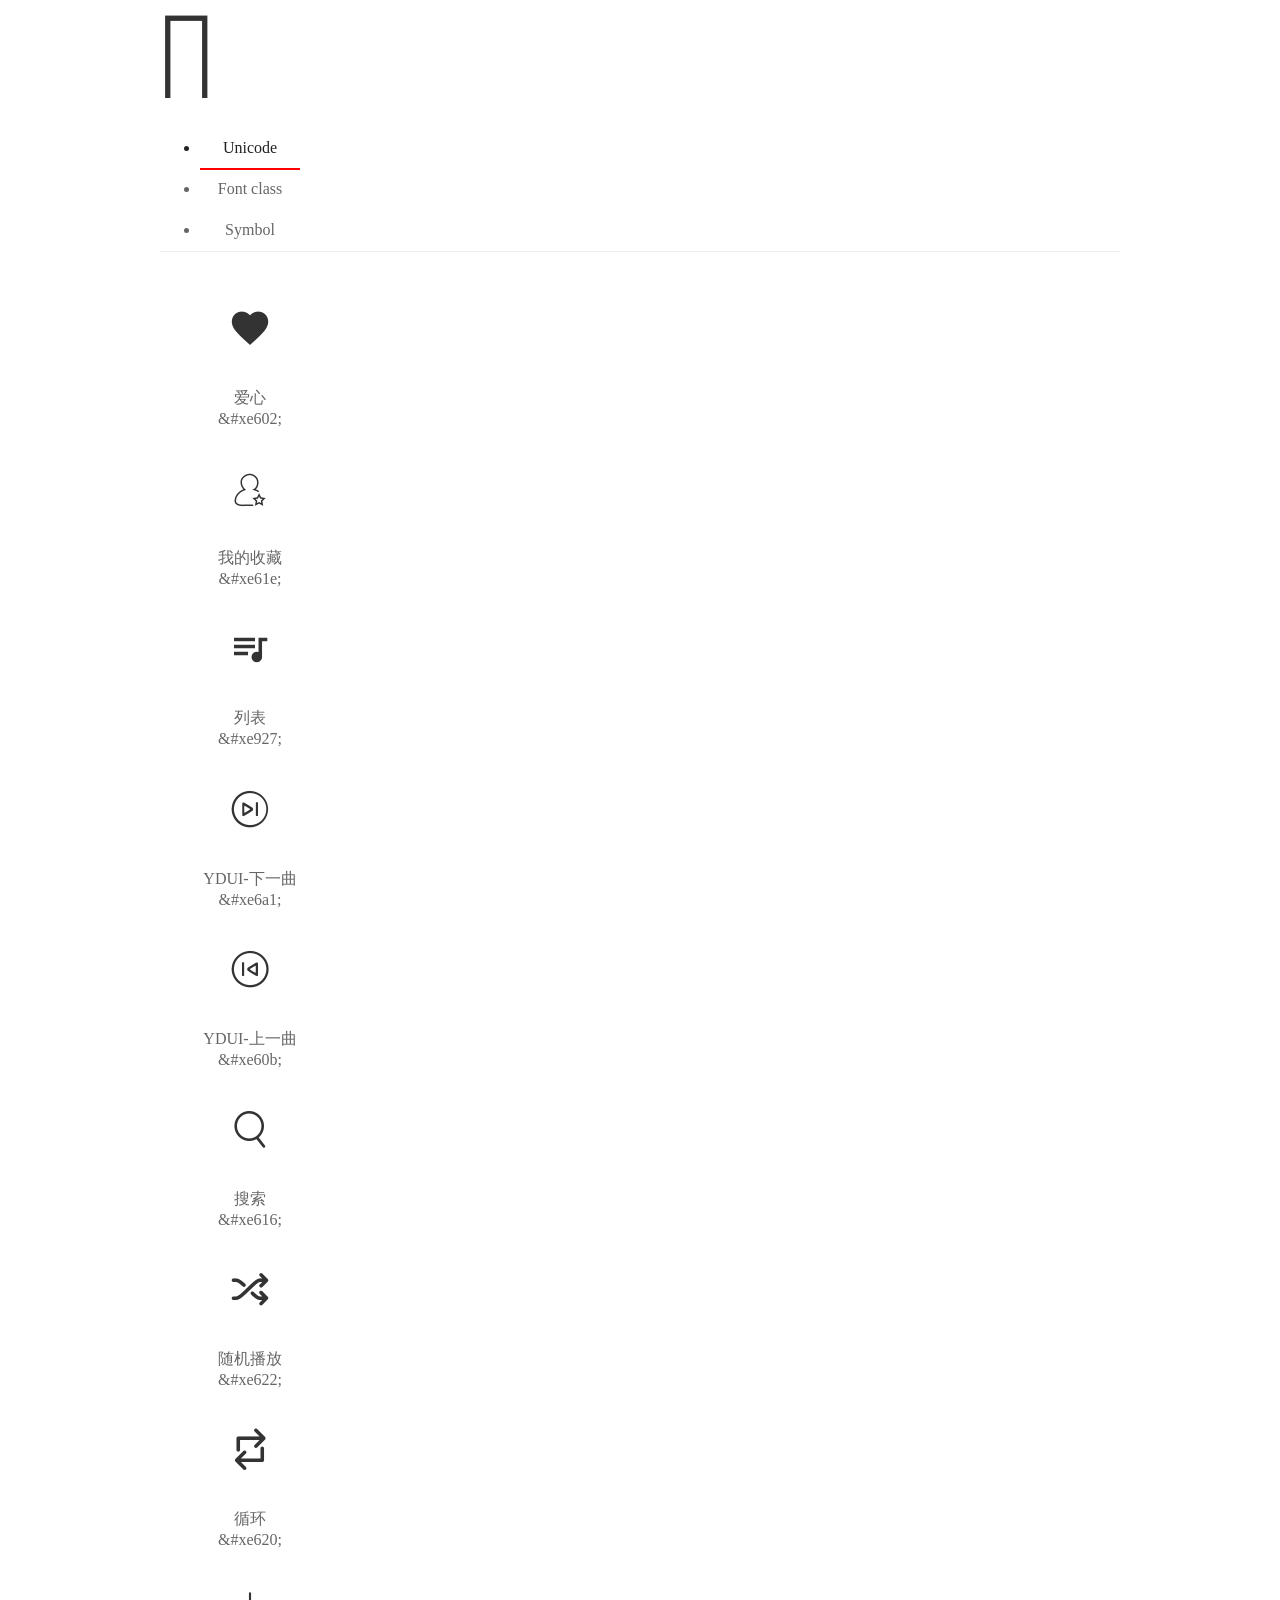
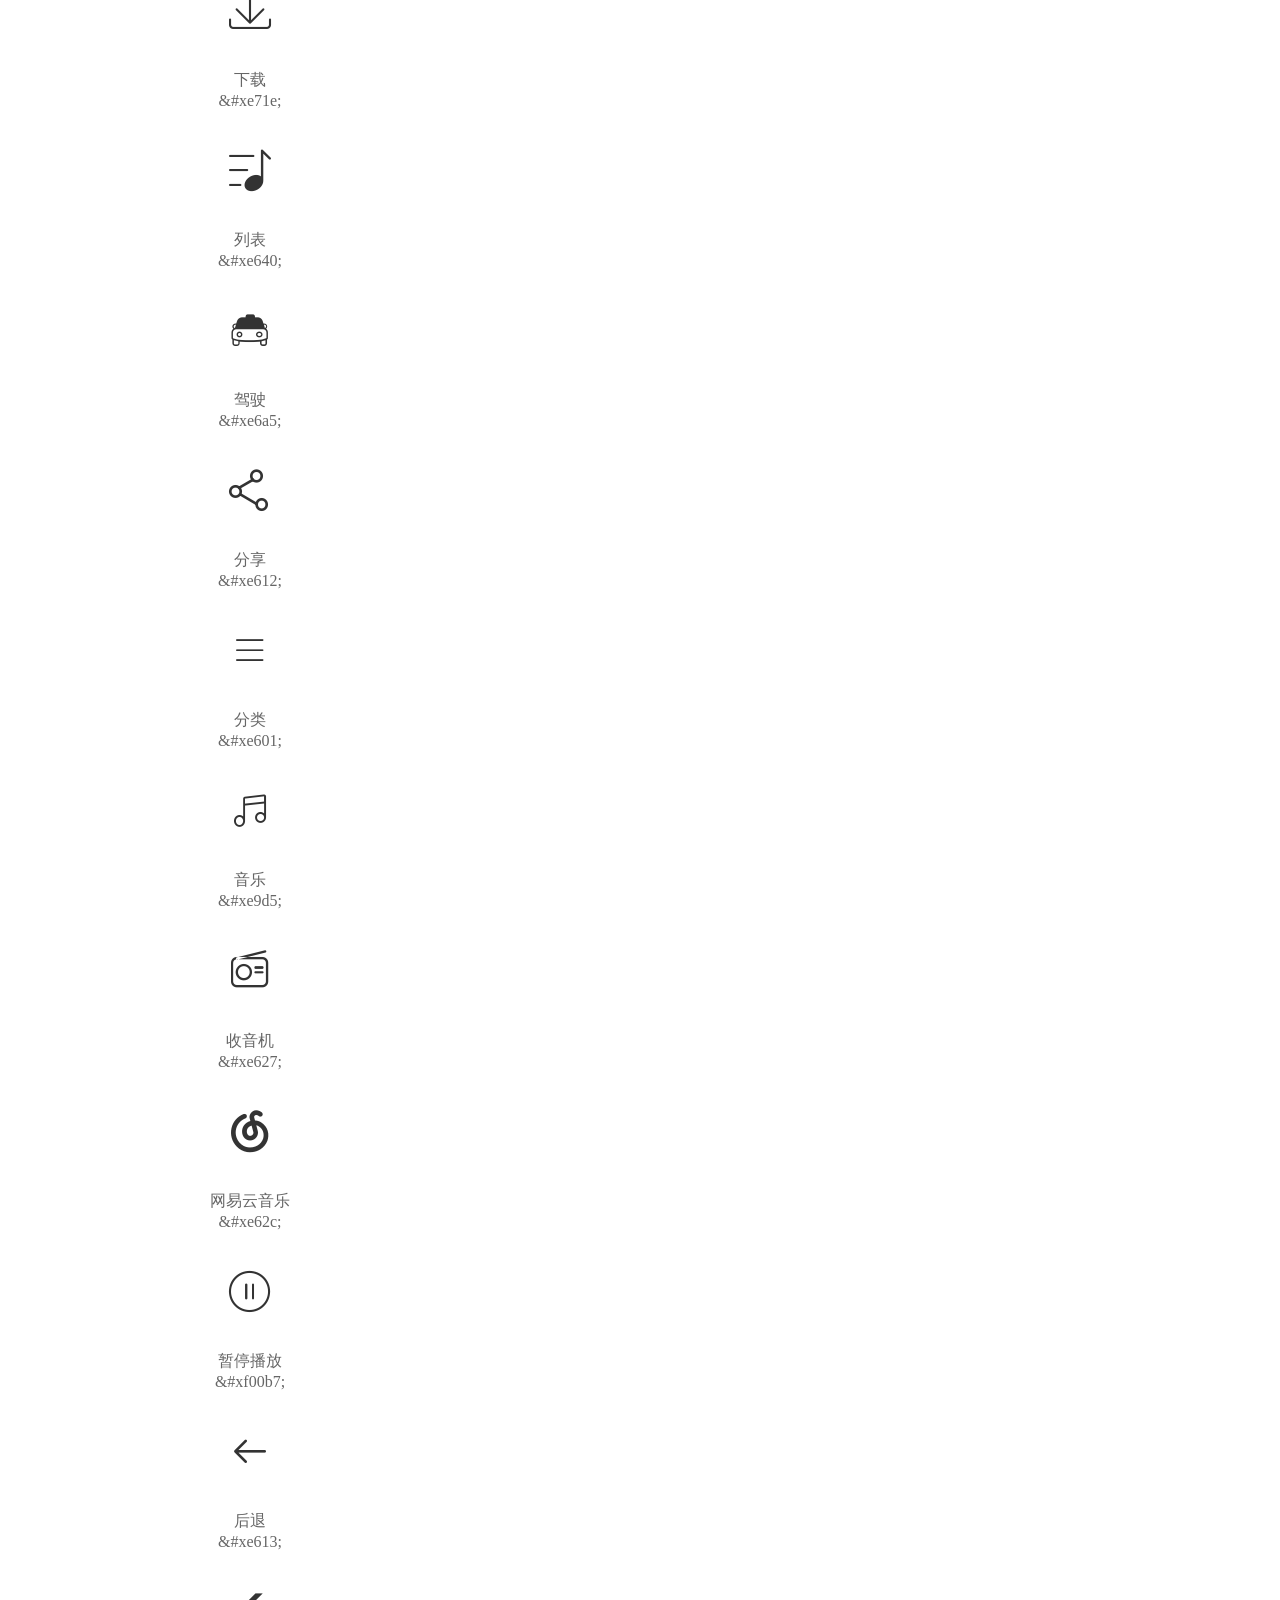
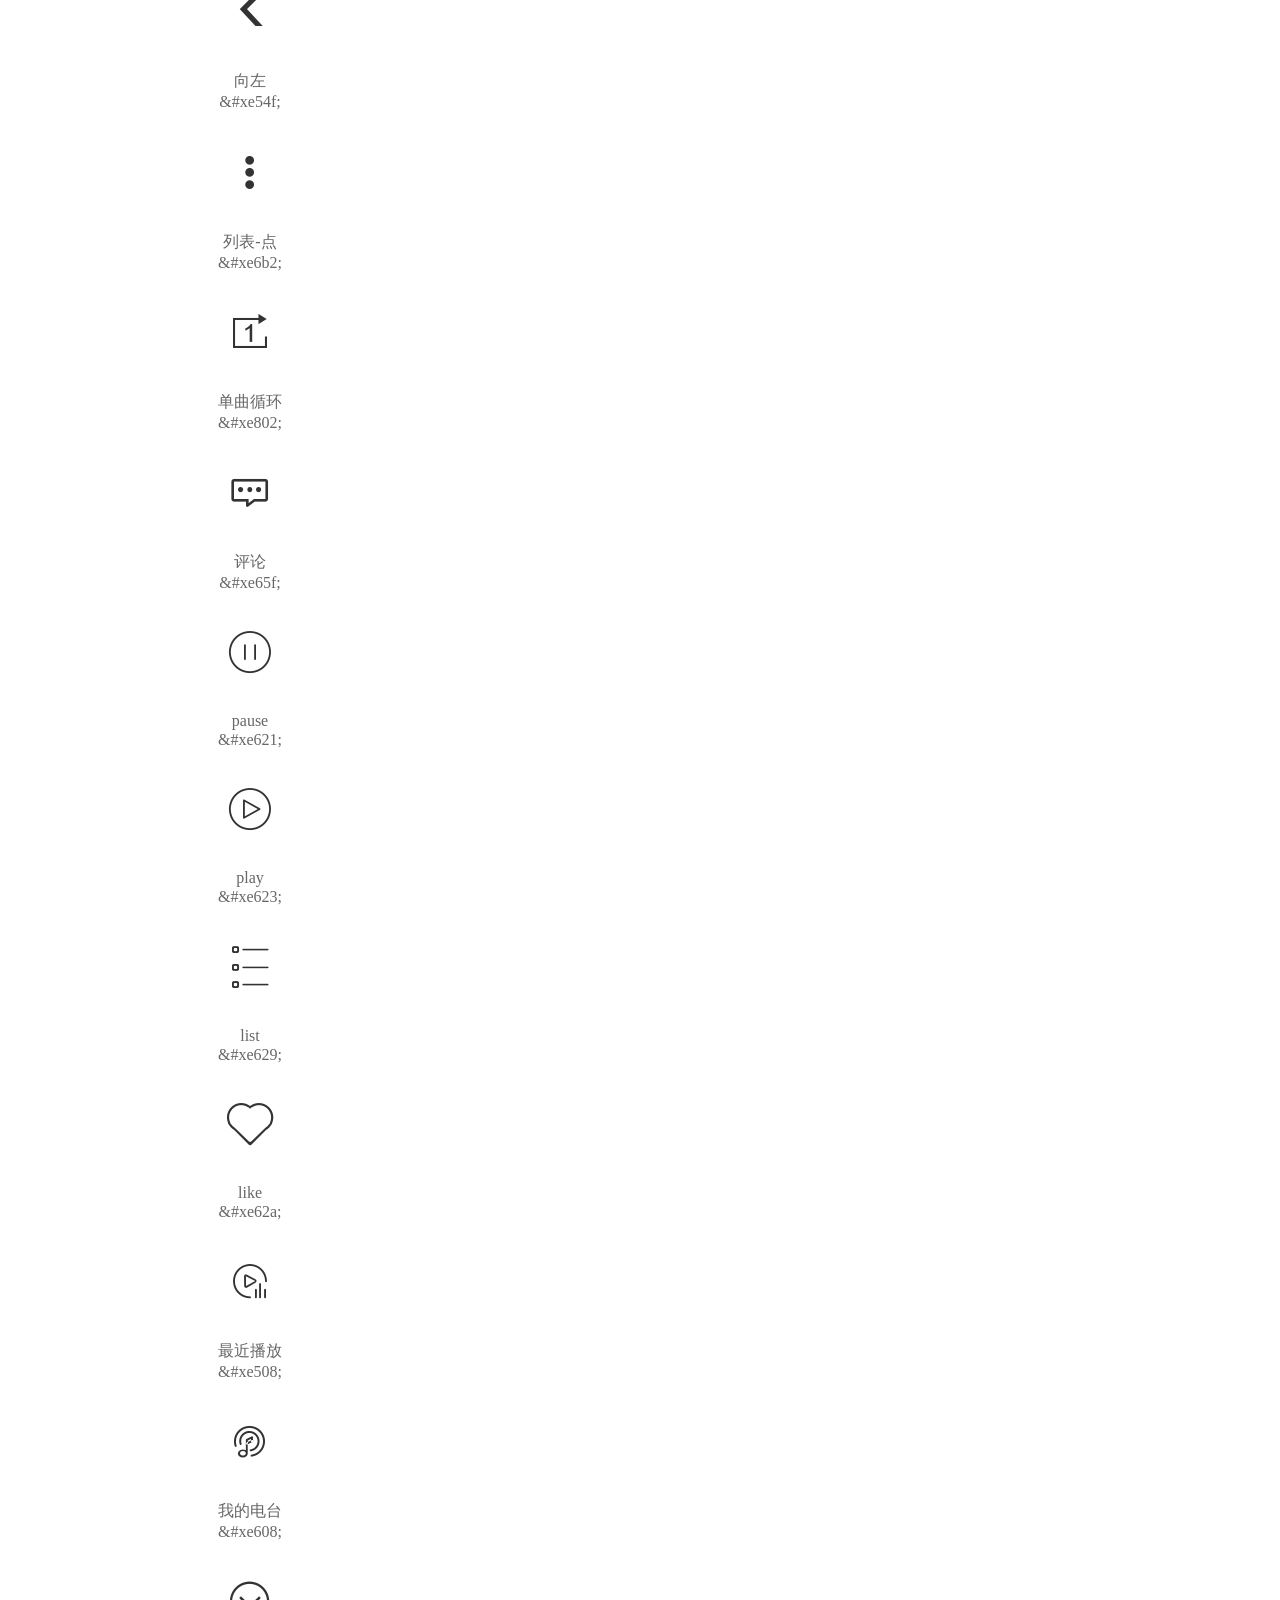
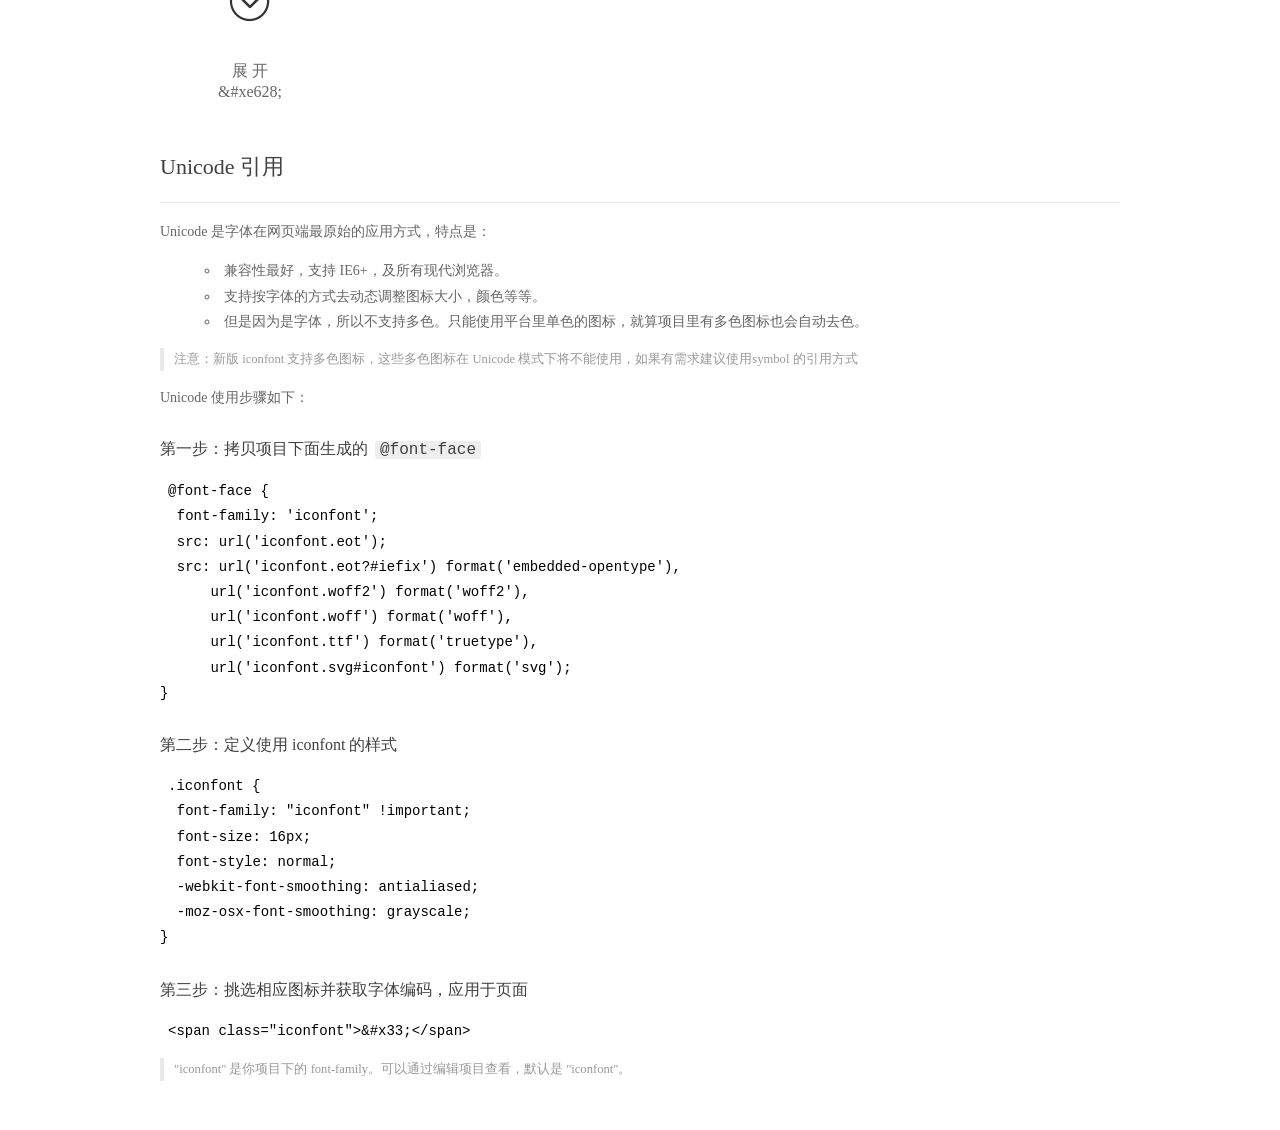
<file: font_2fucih5od88/demo_index.html>
<!DOCTYPE html>
<html>
<head>
  <meta charset="utf-8"/>
  <title>IconFont Demo</title>
  <link rel="shortcut icon" href="https://gtms04.alicdn.com/tps/i4/TB1_oz6GVXXXXaFXpXXJDFnIXXX-64-64.ico" type="image/x-icon"/>
  <link rel="stylesheet" href="https://g.alicdn.com/thx/cube/1.3.2/cube.min.css">
  <link rel="stylesheet" href="demo.css">
  <link rel="stylesheet" href="iconfont.css">
  <script src="iconfont.js"></script>
  <!-- jQuery -->
  <script src="https://a1.alicdn.com/oss/uploads/2018/12/26/7bfddb60-08e8-11e9-9b04-53e73bb6408b.js"></script>
  <!-- 代码高亮 -->
  <script src="https://a1.alicdn.com/oss/uploads/2018/12/26/a3f714d0-08e6-11e9-8a15-ebf944d7534c.js"></script>
</head>
<body>
  <div class="main">
    <h1 class="logo"><a href="https://www.iconfont.cn/" title="iconfont 首页" target="_blank">&#xe86b;</a></h1>
    <div class="nav-tabs">
      <ul id="tabs" class="dib-box">
        <li class="dib active"><span>Unicode</span></li>
        <li class="dib"><span>Font class</span></li>
        <li class="dib"><span>Symbol</span></li>
      </ul>
      
    </div>
    <div class="tab-container">
      <div class="content unicode" style="display: block;">
          <ul class="icon_lists dib-box">
          
            <li class="dib">
              <span class="icon iconfont">&#xe602;</span>
                <div class="name">爱心</div>
                <div class="code-name">&amp;#xe602;</div>
              </li>
          
            <li class="dib">
              <span class="icon iconfont">&#xe61e;</span>
                <div class="name">我的收藏</div>
                <div class="code-name">&amp;#xe61e;</div>
              </li>
          
            <li class="dib">
              <span class="icon iconfont">&#xe927;</span>
                <div class="name">列表</div>
                <div class="code-name">&amp;#xe927;</div>
              </li>
          
            <li class="dib">
              <span class="icon iconfont">&#xe6a1;</span>
                <div class="name">YDUI-下一曲</div>
                <div class="code-name">&amp;#xe6a1;</div>
              </li>
          
            <li class="dib">
              <span class="icon iconfont">&#xe60b;</span>
                <div class="name">YDUI-上一曲</div>
                <div class="code-name">&amp;#xe60b;</div>
              </li>
          
            <li class="dib">
              <span class="icon iconfont">&#xe616;</span>
                <div class="name">搜索</div>
                <div class="code-name">&amp;#xe616;</div>
              </li>
          
            <li class="dib">
              <span class="icon iconfont">&#xe622;</span>
                <div class="name">随机播放</div>
                <div class="code-name">&amp;#xe622;</div>
              </li>
          
            <li class="dib">
              <span class="icon iconfont">&#xe620;</span>
                <div class="name">循环</div>
                <div class="code-name">&amp;#xe620;</div>
              </li>
          
            <li class="dib">
              <span class="icon iconfont">&#xe71e;</span>
                <div class="name">下载</div>
                <div class="code-name">&amp;#xe71e;</div>
              </li>
          
            <li class="dib">
              <span class="icon iconfont">&#xe640;</span>
                <div class="name">列表</div>
                <div class="code-name">&amp;#xe640;</div>
              </li>
          
            <li class="dib">
              <span class="icon iconfont">&#xe6a5;</span>
                <div class="name">驾驶</div>
                <div class="code-name">&amp;#xe6a5;</div>
              </li>
          
            <li class="dib">
              <span class="icon iconfont">&#xe612;</span>
                <div class="name">分享</div>
                <div class="code-name">&amp;#xe612;</div>
              </li>
          
            <li class="dib">
              <span class="icon iconfont">&#xe601;</span>
                <div class="name">分类</div>
                <div class="code-name">&amp;#xe601;</div>
              </li>
          
            <li class="dib">
              <span class="icon iconfont">&#xe9d5;</span>
                <div class="name">音乐</div>
                <div class="code-name">&amp;#xe9d5;</div>
              </li>
          
            <li class="dib">
              <span class="icon iconfont">&#xe627;</span>
                <div class="name">收音机</div>
                <div class="code-name">&amp;#xe627;</div>
              </li>
          
            <li class="dib">
              <span class="icon iconfont">&#xe62c;</span>
                <div class="name">网易云音乐</div>
                <div class="code-name">&amp;#xe62c;</div>
              </li>
          
            <li class="dib">
              <span class="icon iconfont">&#xf00b7;</span>
                <div class="name">暂停播放</div>
                <div class="code-name">&amp;#xf00b7;</div>
              </li>
          
            <li class="dib">
              <span class="icon iconfont">&#xe613;</span>
                <div class="name">后退</div>
                <div class="code-name">&amp;#xe613;</div>
              </li>
          
            <li class="dib">
              <span class="icon iconfont">&#xe54f;</span>
                <div class="name">向左</div>
                <div class="code-name">&amp;#xe54f;</div>
              </li>
          
            <li class="dib">
              <span class="icon iconfont">&#xe6b2;</span>
                <div class="name">列表-点</div>
                <div class="code-name">&amp;#xe6b2;</div>
              </li>
          
            <li class="dib">
              <span class="icon iconfont">&#xe802;</span>
                <div class="name">单曲循环</div>
                <div class="code-name">&amp;#xe802;</div>
              </li>
          
            <li class="dib">
              <span class="icon iconfont">&#xe65f;</span>
                <div class="name">评论</div>
                <div class="code-name">&amp;#xe65f;</div>
              </li>
          
            <li class="dib">
              <span class="icon iconfont">&#xe621;</span>
                <div class="name">pause</div>
                <div class="code-name">&amp;#xe621;</div>
              </li>
          
            <li class="dib">
              <span class="icon iconfont">&#xe623;</span>
                <div class="name">play</div>
                <div class="code-name">&amp;#xe623;</div>
              </li>
          
            <li class="dib">
              <span class="icon iconfont">&#xe629;</span>
                <div class="name">list</div>
                <div class="code-name">&amp;#xe629;</div>
              </li>
          
            <li class="dib">
              <span class="icon iconfont">&#xe62a;</span>
                <div class="name">like</div>
                <div class="code-name">&amp;#xe62a;</div>
              </li>
          
            <li class="dib">
              <span class="icon iconfont">&#xe508;</span>
                <div class="name">最近播放</div>
                <div class="code-name">&amp;#xe508;</div>
              </li>
          
            <li class="dib">
              <span class="icon iconfont">&#xe608;</span>
                <div class="name">我的电台</div>
                <div class="code-name">&amp;#xe608;</div>
              </li>
          
            <li class="dib">
              <span class="icon iconfont">&#xe628;</span>
                <div class="name">展 开</div>
                <div class="code-name">&amp;#xe628;</div>
              </li>
          
          </ul>
          <div class="article markdown">
          <h2 id="unicode-">Unicode 引用</h2>
          <hr>

          <p>Unicode 是字体在网页端最原始的应用方式，特点是：</p>
          <ul>
            <li>兼容性最好，支持 IE6+，及所有现代浏览器。</li>
            <li>支持按字体的方式去动态调整图标大小，颜色等等。</li>
            <li>但是因为是字体，所以不支持多色。只能使用平台里单色的图标，就算项目里有多色图标也会自动去色。</li>
          </ul>
          <blockquote>
            <p>注意：新版 iconfont 支持多色图标，这些多色图标在 Unicode 模式下将不能使用，如果有需求建议使用symbol 的引用方式</p>
          </blockquote>
          <p>Unicode 使用步骤如下：</p>
          <h3 id="-font-face">第一步：拷贝项目下面生成的 <code>@font-face</code></h3>
<pre><code class="language-css"
>@font-face {
  font-family: 'iconfont';
  src: url('iconfont.eot');
  src: url('iconfont.eot?#iefix') format('embedded-opentype'),
      url('iconfont.woff2') format('woff2'),
      url('iconfont.woff') format('woff'),
      url('iconfont.ttf') format('truetype'),
      url('iconfont.svg#iconfont') format('svg');
}
</code></pre>
          <h3 id="-iconfont-">第二步：定义使用 iconfont 的样式</h3>
<pre><code class="language-css"
>.iconfont {
  font-family: "iconfont" !important;
  font-size: 16px;
  font-style: normal;
  -webkit-font-smoothing: antialiased;
  -moz-osx-font-smoothing: grayscale;
}
</code></pre>
          <h3 id="-">第三步：挑选相应图标并获取字体编码，应用于页面</h3>
<pre>
<code class="language-html"
>&lt;span class="iconfont"&gt;&amp;#x33;&lt;/span&gt;
</code></pre>
          <blockquote>
            <p>"iconfont" 是你项目下的 font-family。可以通过编辑项目查看，默认是 "iconfont"。</p>
          </blockquote>
          </div>
      </div>
      <div class="content font-class">
        <ul class="icon_lists dib-box">
          
          <li class="dib">
            <span class="icon iconfont icon-aixin"></span>
            <div class="name">
              爱心
            </div>
            <div class="code-name">.icon-aixin
            </div>
          </li>
          
          <li class="dib">
            <span class="icon iconfont icon-wodeshoucang"></span>
            <div class="name">
              我的收藏
            </div>
            <div class="code-name">.icon-wodeshoucang
            </div>
          </li>
          
          <li class="dib">
            <span class="icon iconfont icon-liebiao"></span>
            <div class="name">
              列表
            </div>
            <div class="code-name">.icon-liebiao
            </div>
          </li>
          
          <li class="dib">
            <span class="icon iconfont icon-yduixiayiqu"></span>
            <div class="name">
              YDUI-下一曲
            </div>
            <div class="code-name">.icon-yduixiayiqu
            </div>
          </li>
          
          <li class="dib">
            <span class="icon iconfont icon-yduishangyiqu"></span>
            <div class="name">
              YDUI-上一曲
            </div>
            <div class="code-name">.icon-yduishangyiqu
            </div>
          </li>
          
          <li class="dib">
            <span class="icon iconfont icon-search"></span>
            <div class="name">
              搜索
            </div>
            <div class="code-name">.icon-search
            </div>
          </li>
          
          <li class="dib">
            <span class="icon iconfont icon-suijibofang"></span>
            <div class="name">
              随机播放
            </div>
            <div class="code-name">.icon-suijibofang
            </div>
          </li>
          
          <li class="dib">
            <span class="icon iconfont icon-xunhuan"></span>
            <div class="name">
              循环
            </div>
            <div class="code-name">.icon-xunhuan
            </div>
          </li>
          
          <li class="dib">
            <span class="icon iconfont icon-plus-download"></span>
            <div class="name">
              下载
            </div>
            <div class="code-name">.icon-plus-download
            </div>
          </li>
          
          <li class="dib">
            <span class="icon iconfont icon-liebiao1"></span>
            <div class="name">
              列表
            </div>
            <div class="code-name">.icon-liebiao1
            </div>
          </li>
          
          <li class="dib">
            <span class="icon iconfont icon-jiashi"></span>
            <div class="name">
              驾驶
            </div>
            <div class="code-name">.icon-jiashi
            </div>
          </li>
          
          <li class="dib">
            <span class="icon iconfont icon-fenxiangcopy"></span>
            <div class="name">
              分享
            </div>
            <div class="code-name">.icon-fenxiangcopy
            </div>
          </li>
          
          <li class="dib">
            <span class="icon iconfont icon-icon-"></span>
            <div class="name">
              分类
            </div>
            <div class="code-name">.icon-icon-
            </div>
          </li>
          
          <li class="dib">
            <span class="icon iconfont icon-yinyue"></span>
            <div class="name">
              音乐
            </div>
            <div class="code-name">.icon-yinyue
            </div>
          </li>
          
          <li class="dib">
            <span class="icon iconfont icon-Radio"></span>
            <div class="name">
              收音机
            </div>
            <div class="code-name">.icon-Radio
            </div>
          </li>
          
          <li class="dib">
            <span class="icon iconfont icon-wangyiyunyinle"></span>
            <div class="name">
              网易云音乐
            </div>
            <div class="code-name">.icon-wangyiyunyinle
            </div>
          </li>
          
          <li class="dib">
            <span class="icon iconfont icon-zantingbofang"></span>
            <div class="name">
              暂停播放
            </div>
            <div class="code-name">.icon-zantingbofang
            </div>
          </li>
          
          <li class="dib">
            <span class="icon iconfont icon-houtui"></span>
            <div class="name">
              后退
            </div>
            <div class="code-name">.icon-houtui
            </div>
          </li>
          
          <li class="dib">
            <span class="icon iconfont icon-xiangzuo"></span>
            <div class="name">
              向左
            </div>
            <div class="code-name">.icon-xiangzuo
            </div>
          </li>
          
          <li class="dib">
            <span class="icon iconfont icon-liebiao-dian"></span>
            <div class="name">
              列表-点
            </div>
            <div class="code-name">.icon-liebiao-dian
            </div>
          </li>
          
          <li class="dib">
            <span class="icon iconfont icon-danquxunhuan"></span>
            <div class="name">
              单曲循环
            </div>
            <div class="code-name">.icon-danquxunhuan
            </div>
          </li>
          
          <li class="dib">
            <span class="icon iconfont icon-pinglun"></span>
            <div class="name">
              评论
            </div>
            <div class="code-name">.icon-pinglun
            </div>
          </li>
          
          <li class="dib">
            <span class="icon iconfont icon-pause"></span>
            <div class="name">
              pause
            </div>
            <div class="code-name">.icon-pause
            </div>
          </li>
          
          <li class="dib">
            <span class="icon iconfont icon-play"></span>
            <div class="name">
              play
            </div>
            <div class="code-name">.icon-play
            </div>
          </li>
          
          <li class="dib">
            <span class="icon iconfont icon-list"></span>
            <div class="name">
              list
            </div>
            <div class="code-name">.icon-list
            </div>
          </li>
          
          <li class="dib">
            <span class="icon iconfont icon-like"></span>
            <div class="name">
              like
            </div>
            <div class="code-name">.icon-like
            </div>
          </li>
          
          <li class="dib">
            <span class="icon iconfont icon-zuijinbofang"></span>
            <div class="name">
              最近播放
            </div>
            <div class="code-name">.icon-zuijinbofang
            </div>
          </li>
          
          <li class="dib">
            <span class="icon iconfont icon-wodediantai"></span>
            <div class="name">
              我的电台
            </div>
            <div class="code-name">.icon-wodediantai
            </div>
          </li>
          
          <li class="dib">
            <span class="icon iconfont icon-zhankai"></span>
            <div class="name">
              展 开
            </div>
            <div class="code-name">.icon-zhankai
            </div>
          </li>
          
        </ul>
        <div class="article markdown">
        <h2 id="font-class-">font-class 引用</h2>
        <hr>

        <p>font-class 是 Unicode 使用方式的一种变种，主要是解决 Unicode 书写不直观，语意不明确的问题。</p>
        <p>与 Unicode 使用方式相比，具有如下特点：</p>
        <ul>
          <li>兼容性良好，支持 IE8+，及所有现代浏览器。</li>
          <li>相比于 Unicode 语意明确，书写更直观。可以很容易分辨这个 icon 是什么。</li>
          <li>因为使用 class 来定义图标，所以当要替换图标时，只需要修改 class 里面的 Unicode 引用。</li>
          <li>不过因为本质上还是使用的字体，所以多色图标还是不支持的。</li>
        </ul>
        <p>使用步骤如下：</p>
        <h3 id="-fontclass-">第一步：引入项目下面生成的 fontclass 代码：</h3>
<pre><code class="language-html">&lt;link rel="stylesheet" href="./iconfont.css"&gt;
</code></pre>
        <h3 id="-">第二步：挑选相应图标并获取类名，应用于页面：</h3>
<pre><code class="language-html">&lt;span class="iconfont icon-xxx"&gt;&lt;/span&gt;
</code></pre>
        <blockquote>
          <p>"
            iconfont" 是你项目下的 font-family。可以通过编辑项目查看，默认是 "iconfont"。</p>
        </blockquote>
      </div>
      </div>
      <div class="content symbol">
          <ul class="icon_lists dib-box">
          
            <li class="dib">
                <svg class="icon svg-icon" aria-hidden="true">
                  <use xlink:href="#icon-aixin"></use>
                </svg>
                <div class="name">爱心</div>
                <div class="code-name">#icon-aixin</div>
            </li>
          
            <li class="dib">
                <svg class="icon svg-icon" aria-hidden="true">
                  <use xlink:href="#icon-wodeshoucang"></use>
                </svg>
                <div class="name">我的收藏</div>
                <div class="code-name">#icon-wodeshoucang</div>
            </li>
          
            <li class="dib">
                <svg class="icon svg-icon" aria-hidden="true">
                  <use xlink:href="#icon-liebiao"></use>
                </svg>
                <div class="name">列表</div>
                <div class="code-name">#icon-liebiao</div>
            </li>
          
            <li class="dib">
                <svg class="icon svg-icon" aria-hidden="true">
                  <use xlink:href="#icon-yduixiayiqu"></use>
                </svg>
                <div class="name">YDUI-下一曲</div>
                <div class="code-name">#icon-yduixiayiqu</div>
            </li>
          
            <li class="dib">
                <svg class="icon svg-icon" aria-hidden="true">
                  <use xlink:href="#icon-yduishangyiqu"></use>
                </svg>
                <div class="name">YDUI-上一曲</div>
                <div class="code-name">#icon-yduishangyiqu</div>
            </li>
          
            <li class="dib">
                <svg class="icon svg-icon" aria-hidden="true">
                  <use xlink:href="#icon-search"></use>
                </svg>
                <div class="name">搜索</div>
                <div class="code-name">#icon-search</div>
            </li>
          
            <li class="dib">
                <svg class="icon svg-icon" aria-hidden="true">
                  <use xlink:href="#icon-suijibofang"></use>
                </svg>
                <div class="name">随机播放</div>
                <div class="code-name">#icon-suijibofang</div>
            </li>
          
            <li class="dib">
                <svg class="icon svg-icon" aria-hidden="true">
                  <use xlink:href="#icon-xunhuan"></use>
                </svg>
                <div class="name">循环</div>
                <div class="code-name">#icon-xunhuan</div>
            </li>
          
            <li class="dib">
                <svg class="icon svg-icon" aria-hidden="true">
                  <use xlink:href="#icon-plus-download"></use>
                </svg>
                <div class="name">下载</div>
                <div class="code-name">#icon-plus-download</div>
            </li>
          
            <li class="dib">
                <svg class="icon svg-icon" aria-hidden="true">
                  <use xlink:href="#icon-liebiao1"></use>
                </svg>
                <div class="name">列表</div>
                <div class="code-name">#icon-liebiao1</div>
            </li>
          
            <li class="dib">
                <svg class="icon svg-icon" aria-hidden="true">
                  <use xlink:href="#icon-jiashi"></use>
                </svg>
                <div class="name">驾驶</div>
                <div class="code-name">#icon-jiashi</div>
            </li>
          
            <li class="dib">
                <svg class="icon svg-icon" aria-hidden="true">
                  <use xlink:href="#icon-fenxiangcopy"></use>
                </svg>
                <div class="name">分享</div>
                <div class="code-name">#icon-fenxiangcopy</div>
            </li>
          
            <li class="dib">
                <svg class="icon svg-icon" aria-hidden="true">
                  <use xlink:href="#icon-icon-"></use>
                </svg>
                <div class="name">分类</div>
                <div class="code-name">#icon-icon-</div>
            </li>
          
            <li class="dib">
                <svg class="icon svg-icon" aria-hidden="true">
                  <use xlink:href="#icon-yinyue"></use>
                </svg>
                <div class="name">音乐</div>
                <div class="code-name">#icon-yinyue</div>
            </li>
          
            <li class="dib">
                <svg class="icon svg-icon" aria-hidden="true">
                  <use xlink:href="#icon-Radio"></use>
                </svg>
                <div class="name">收音机</div>
                <div class="code-name">#icon-Radio</div>
            </li>
          
            <li class="dib">
                <svg class="icon svg-icon" aria-hidden="true">
                  <use xlink:href="#icon-wangyiyunyinle"></use>
                </svg>
                <div class="name">网易云音乐</div>
                <div class="code-name">#icon-wangyiyunyinle</div>
            </li>
          
            <li class="dib">
                <svg class="icon svg-icon" aria-hidden="true">
                  <use xlink:href="#icon-zantingbofang"></use>
                </svg>
                <div class="name">暂停播放</div>
                <div class="code-name">#icon-zantingbofang</div>
            </li>
          
            <li class="dib">
                <svg class="icon svg-icon" aria-hidden="true">
                  <use xlink:href="#icon-houtui"></use>
                </svg>
                <div class="name">后退</div>
                <div class="code-name">#icon-houtui</div>
            </li>
          
            <li class="dib">
                <svg class="icon svg-icon" aria-hidden="true">
                  <use xlink:href="#icon-xiangzuo"></use>
                </svg>
                <div class="name">向左</div>
                <div class="code-name">#icon-xiangzuo</div>
            </li>
          
            <li class="dib">
                <svg class="icon svg-icon" aria-hidden="true">
                  <use xlink:href="#icon-liebiao-dian"></use>
                </svg>
                <div class="name">列表-点</div>
                <div class="code-name">#icon-liebiao-dian</div>
            </li>
          
            <li class="dib">
                <svg class="icon svg-icon" aria-hidden="true">
                  <use xlink:href="#icon-danquxunhuan"></use>
                </svg>
                <div class="name">单曲循环</div>
                <div class="code-name">#icon-danquxunhuan</div>
            </li>
          
            <li class="dib">
                <svg class="icon svg-icon" aria-hidden="true">
                  <use xlink:href="#icon-pinglun"></use>
                </svg>
                <div class="name">评论</div>
                <div class="code-name">#icon-pinglun</div>
            </li>
          
            <li class="dib">
                <svg class="icon svg-icon" aria-hidden="true">
                  <use xlink:href="#icon-pause"></use>
                </svg>
                <div class="name">pause</div>
                <div class="code-name">#icon-pause</div>
            </li>
          
            <li class="dib">
                <svg class="icon svg-icon" aria-hidden="true">
                  <use xlink:href="#icon-play"></use>
                </svg>
                <div class="name">play</div>
                <div class="code-name">#icon-play</div>
            </li>
          
            <li class="dib">
                <svg class="icon svg-icon" aria-hidden="true">
                  <use xlink:href="#icon-list"></use>
                </svg>
                <div class="name">list</div>
                <div class="code-name">#icon-list</div>
            </li>
          
            <li class="dib">
                <svg class="icon svg-icon" aria-hidden="true">
                  <use xlink:href="#icon-like"></use>
                </svg>
                <div class="name">like</div>
                <div class="code-name">#icon-like</div>
            </li>
          
            <li class="dib">
                <svg class="icon svg-icon" aria-hidden="true">
                  <use xlink:href="#icon-zuijinbofang"></use>
                </svg>
                <div class="name">最近播放</div>
                <div class="code-name">#icon-zuijinbofang</div>
            </li>
          
            <li class="dib">
                <svg class="icon svg-icon" aria-hidden="true">
                  <use xlink:href="#icon-wodediantai"></use>
                </svg>
                <div class="name">我的电台</div>
                <div class="code-name">#icon-wodediantai</div>
            </li>
          
            <li class="dib">
                <svg class="icon svg-icon" aria-hidden="true">
                  <use xlink:href="#icon-zhankai"></use>
                </svg>
                <div class="name">展 开</div>
                <div class="code-name">#icon-zhankai</div>
            </li>
          
          </ul>
          <div class="article markdown">
          <h2 id="symbol-">Symbol 引用</h2>
          <hr>

          <p>这是一种全新的使用方式，应该说这才是未来的主流，也是平台目前推荐的用法。相关介绍可以参考这篇<a href="">文章</a>
            这种用法其实是做了一个 SVG 的集合，与另外两种相比具有如下特点：</p>
          <ul>
            <li>支持多色图标了，不再受单色限制。</li>
            <li>通过一些技巧，支持像字体那样，通过 <code>font-size</code>, <code>color</code> 来调整样式。</li>
            <li>兼容性较差，支持 IE9+，及现代浏览器。</li>
            <li>浏览器渲染 SVG 的性能一般，还不如 png。</li>
          </ul>
          <p>使用步骤如下：</p>
          <h3 id="-symbol-">第一步：引入项目下面生成的 symbol 代码：</h3>
<pre><code class="language-html">&lt;script src="./iconfont.js"&gt;&lt;/script&gt;
</code></pre>
          <h3 id="-css-">第二步：加入通用 CSS 代码（引入一次就行）：</h3>
<pre><code class="language-html">&lt;style&gt;
.icon {
  width: 1em;
  height: 1em;
  vertical-align: -0.15em;
  fill: currentColor;
  overflow: hidden;
}
&lt;/style&gt;
</code></pre>
          <h3 id="-">第三步：挑选相应图标并获取类名，应用于页面：</h3>
<pre><code class="language-html">&lt;svg class="icon" aria-hidden="true"&gt;
  &lt;use xlink:href="#icon-xxx"&gt;&lt;/use&gt;
&lt;/svg&gt;
</code></pre>
          </div>
      </div>

    </div>
  </div>
  <script>
  $(document).ready(function () {
      $('.tab-container .content:first').show()

      $('#tabs li').click(function (e) {
        var tabContent = $('.tab-container .content')
        var index = $(this).index()

        if ($(this).hasClass('active')) {
          return
        } else {
          $('#tabs li').removeClass('active')
          $(this).addClass('active')

          tabContent.hide().eq(index).fadeIn()
        }
      })
    })
  </script>
</body>
</html>
</file>
<file: font_2fucih5od88/demo.css>
/* Logo 字体 */
@font-face {
  font-family: "iconfont logo";
  src: url('https://at.alicdn.com/t/font_985780_km7mi63cihi.eot?t=1545807318834');
  src: url('https://at.alicdn.com/t/font_985780_km7mi63cihi.eot?t=1545807318834#iefix') format('embedded-opentype'),
    url('https://at.alicdn.com/t/font_985780_km7mi63cihi.woff?t=1545807318834') format('woff'),
    url('https://at.alicdn.com/t/font_985780_km7mi63cihi.ttf?t=1545807318834') format('truetype'),
    url('https://at.alicdn.com/t/font_985780_km7mi63cihi.svg?t=1545807318834#iconfont') format('svg');
}

.logo {
  font-family: "iconfont logo";
  font-size: 160px;
  font-style: normal;
  -webkit-font-smoothing: antialiased;
  -moz-osx-font-smoothing: grayscale;
}

/* tabs */
.nav-tabs {
  position: relative;
}

.nav-tabs .nav-more {
  position: absolute;
  right: 0;
  bottom: 0;
  height: 42px;
  line-height: 42px;
  color: #666;
}

#tabs {
  border-bottom: 1px solid #eee;
}

#tabs li {
  cursor: pointer;
  width: 100px;
  height: 40px;
  line-height: 40px;
  text-align: center;
  font-size: 16px;
  border-bottom: 2px solid transparent;
  position: relative;
  z-index: 1;
  margin-bottom: -1px;
  color: #666;
}


#tabs .active {
  border-bottom-color: #f00;
  color: #222;
}

.tab-container .content {
  display: none;
}

/* 页面布局 */
.main {
  padding: 30px 100px;
  width: 960px;
  margin: 0 auto;
}

.main .logo {
  color: #333;
  text-align: left;
  margin-bottom: 30px;
  line-height: 1;
  height: 110px;
  margin-top: -50px;
  overflow: hidden;
  *zoom: 1;
}

.main .logo a {
  font-size: 160px;
  color: #333;
}

.helps {
  margin-top: 40px;
}

.helps pre {
  padding: 20px;
  margin: 10px 0;
  border: solid 1px #e7e1cd;
  background-color: #fffdef;
  overflow: auto;
}

.icon_lists {
  width: 100% !important;
  overflow: hidden;
  *zoom: 1;
}

.icon_lists li {
  width: 100px;
  margin-bottom: 10px;
  margin-right: 20px;
  text-align: center;
  list-style: none !important;
  cursor: default;
}

.icon_lists li .code-name {
  line-height: 1.2;
}

.icon_lists .icon {
  display: block;
  height: 100px;
  line-height: 100px;
  font-size: 42px;
  margin: 10px auto;
  color: #333;
  -webkit-transition: font-size 0.25s linear, width 0.25s linear;
  -moz-transition: font-size 0.25s linear, width 0.25s linear;
  transition: font-size 0.25s linear, width 0.25s linear;
}

.icon_lists .icon:hover {
  font-size: 100px;
}

.icon_lists .svg-icon {
  /* 通过设置 font-size 来改变图标大小 */
  width: 1em;
  /* 图标和文字相邻时，垂直对齐 */
  vertical-align: -0.15em;
  /* 通过设置 color 来改变 SVG 的颜色/fill */
  fill: currentColor;
  /* path 和 stroke 溢出 viewBox 部分在 IE 下会显示
      normalize.css 中也包含这行 */
  overflow: hidden;
}

.icon_lists li .name,
.icon_lists li .code-name {
  color: #666;
}

/* markdown 样式 */
.markdown {
  color: #666;
  font-size: 14px;
  line-height: 1.8;
}

.highlight {
  line-height: 1.5;
}

.markdown img {
  vertical-align: middle;
  max-width: 100%;
}

.markdown h1 {
  color: #404040;
  font-weight: 500;
  line-height: 40px;
  margin-bottom: 24px;
}

.markdown h2,
.markdown h3,
.markdown h4,
.markdown h5,
.markdown h6 {
  color: #404040;
  margin: 1.6em 0 0.6em 0;
  font-weight: 500;
  clear: both;
}

.markdown h1 {
  font-size: 28px;
}

.markdown h2 {
  font-size: 22px;
}

.markdown h3 {
  font-size: 16px;
}

.markdown h4 {
  font-size: 14px;
}

.markdown h5 {
  font-size: 12px;
}

.markdown h6 {
  font-size: 12px;
}

.markdown hr {
  height: 1px;
  border: 0;
  background: #e9e9e9;
  margin: 16px 0;
  clear: both;
}

.markdown p {
  margin: 1em 0;
}

.markdown>p,
.markdown>blockquote,
.markdown>.highlight,
.markdown>ol,
.markdown>ul {
  width: 80%;
}

.markdown ul>li {
  list-style: circle;
}

.markdown>ul li,
.markdown blockquote ul>li {
  margin-left: 20px;
  padding-left: 4px;
}

.markdown>ul li p,
.markdown>ol li p {
  margin: 0.6em 0;
}

.markdown ol>li {
  list-style: decimal;
}

.markdown>ol li,
.markdown blockquote ol>li {
  margin-left: 20px;
  padding-left: 4px;
}

.markdown code {
  margin: 0 3px;
  padding: 0 5px;
  background: #eee;
  border-radius: 3px;
}

.markdown strong,
.markdown b {
  font-weight: 600;
}

.markdown>table {
  border-collapse: collapse;
  border-spacing: 0px;
  empty-cells: show;
  border: 1px solid #e9e9e9;
  width: 95%;
  margin-bottom: 24px;
}

.markdown>table th {
  white-space: nowrap;
  color: #333;
  font-weight: 600;
}

.markdown>table th,
.markdown>table td {
  border: 1px solid #e9e9e9;
  padding: 8px 16px;
  text-align: left;
}

.markdown>table th {
  background: #F7F7F7;
}

.markdown blockquote {
  font-size: 90%;
  color: #999;
  border-left: 4px solid #e9e9e9;
  padding-left: 0.8em;
  margin: 1em 0;
}

.markdown blockquote p {
  margin: 0;
}

.markdown .anchor {
  opacity: 0;
  transition: opacity 0.3s ease;
  margin-left: 8px;
}

.markdown .waiting {
  color: #ccc;
}

.markdown h1:hover .anchor,
.markdown h2:hover .anchor,
.markdown h3:hover .anchor,
.markdown h4:hover .anchor,
.markdown h5:hover .anchor,
.markdown h6:hover .anchor {
  opacity: 1;
  display: inline-block;
}

.markdown>br,
.markdown>p>br {
  clear: both;
}


.hljs {
  display: block;
  background: white;
  padding: 0.5em;
  color: #333333;
  overflow-x: auto;
}

.hljs-comment,
.hljs-meta {
  color: #969896;
}

.hljs-string,
.hljs-variable,
.hljs-template-variable,
.hljs-strong,
.hljs-emphasis,
.hljs-quote {
  color: #df5000;
}

.hljs-keyword,
.hljs-selector-tag,
.hljs-type {
  color: #a71d5d;
}

.hljs-literal,
.hljs-symbol,
.hljs-bullet,
.hljs-attribute {
  color: #0086b3;
}

.hljs-section,
.hljs-name {
  color: #63a35c;
}

.hljs-tag {
  color: #333333;
}

.hljs-title,
.hljs-attr,
.hljs-selector-id,
.hljs-selector-class,
.hljs-selector-attr,
.hljs-selector-pseudo {
  color: #795da3;
}

.hljs-addition {
  color: #55a532;
  background-color: #eaffea;
}

.hljs-deletion {
  color: #bd2c00;
  background-color: #ffecec;
}

.hljs-link {
  text-decoration: underline;
}

/* 代码高亮 */
/* PrismJS 1.15.0
https://prismjs.com/download.html#themes=prism&languages=markup+css+clike+javascript */
/**
 * prism.js default theme for JavaScript, CSS and HTML
 * Based on dabblet (http://dabblet.com)
 * @author Lea Verou
 */
code[class*="language-"],
pre[class*="language-"] {
  color: black;
  background: none;
  text-shadow: 0 1px white;
  font-family: Consolas, Monaco, 'Andale Mono', 'Ubuntu Mono', monospace;
  text-align: left;
  white-space: pre;
  word-spacing: normal;
  word-break: normal;
  word-wrap: normal;
  line-height: 1.5;

  -moz-tab-size: 4;
  -o-tab-size: 4;
  tab-size: 4;

  -webkit-hyphens: none;
  -moz-hyphens: none;
  -ms-hyphens: none;
  hyphens: none;
}

pre[class*="language-"]::-moz-selection,
pre[class*="language-"] ::-moz-selection,
code[class*="language-"]::-moz-selection,
code[class*="language-"] ::-moz-selection {
  text-shadow: none;
  background: #b3d4fc;
}

pre[class*="language-"]::selection,
pre[class*="language-"] ::selection,
code[class*="language-"]::selection,
code[class*="language-"] ::selection {
  text-shadow: none;
  background: #b3d4fc;
}

@media print {

  code[class*="language-"],
  pre[class*="language-"] {
    text-shadow: none;
  }
}

/* Code blocks */
pre[class*="language-"] {
  padding: 1em;
  margin: .5em 0;
  overflow: auto;
}

:not(pre)>code[class*="language-"],
pre[class*="language-"] {
  background: #f5f2f0;
}

/* Inline code */
:not(pre)>code[class*="language-"] {
  padding: .1em;
  border-radius: .3em;
  white-space: normal;
}

.token.comment,
.token.prolog,
.token.doctype,
.token.cdata {
  color: slategray;
}

.token.punctuation {
  color: #999;
}

.namespace {
  opacity: .7;
}

.token.property,
.token.tag,
.token.boolean,
.token.number,
.token.constant,
.token.symbol,
.token.deleted {
  color: #905;
}

.token.selector,
.token.attr-name,
.token.string,
.token.char,
.token.builtin,
.token.inserted {
  color: #690;
}

.token.operator,
.token.entity,
.token.url,
.language-css .token.string,
.style .token.string {
  color: #9a6e3a;
  background: hsla(0, 0%, 100%, .5);
}

.token.atrule,
.token.attr-value,
.token.keyword {
  color: #07a;
}

.token.function,
.token.class-name {
  color: #DD4A68;
}

.token.regex,
.token.important,
.token.variable {
  color: #e90;
}

.token.important,
.token.bold {
  font-weight: bold;
}

.token.italic {
  font-style: italic;
}

.token.entity {
  cursor: help;
}
</file>
<file: font_2fucih5od88/iconfont.css>
@font-face {font-family: "iconfont";
  src: url('iconfont.eot?t=1569652387165'); /* IE9 */
  src: url('iconfont.eot?t=1569652387165#iefix') format('embedded-opentype'), /* IE6-IE8 */
  url('[data-uri]') format('woff2'),
  url('iconfont.woff?t=1569652387165') format('woff'),
  url('iconfont.ttf?t=1569652387165') format('truetype'), /* chrome, firefox, opera, Safari, Android, iOS 4.2+ */
  url('iconfont.svg?t=1569652387165#iconfont') format('svg'); /* iOS 4.1- */
}

.iconfont {
  font-family: "iconfont" !important;
  font-size: 16px;
  font-style: normal;
  -webkit-font-smoothing: antialiased;
  -moz-osx-font-smoothing: grayscale;
}

.icon-aixin:before {
  content: "\e602";
}

.icon-wodeshoucang:before {
  content: "\e61e";
}

.icon-liebiao:before {
  content: "\e927";
}

.icon-yduixiayiqu:before {
  content: "\e6a1";
}

.icon-yduishangyiqu:before {
  content: "\e60b";
}

.icon-search:before {
  content: "\e616";
}

.icon-suijibofang:before {
  content: "\e622";
}

.icon-xunhuan:before {
  content: "\e620";
}

.icon-plus-download:before {
  content: "\e71e";
}

.icon-liebiao1:before {
  content: "\e640";
}

.icon-jiashi:before {
  content: "\e6a5";
}

.icon-fenxiangcopy:before {
  content: "\e612";
}

.icon-icon-:before {
  content: "\e601";
}

.icon-yinyue:before {
  content: "\e9d5";
}

.icon-Radio:before {
  content: "\e627";
}

.icon-wangyiyunyinle:before {
  content: "\e62c";
}

.icon-zantingbofang:before {
  content: "\f00b7";
}

.icon-houtui:before {
  content: "\e613";
}

.icon-xiangzuo:before {
  content: "\e54f";
}

.icon-liebiao-dian:before {
  content: "\e6b2";
}

.icon-danquxunhuan:before {
  content: "\e802";
}

.icon-pinglun:before {
  content: "\e65f";
}

.icon-pause:before {
  content: "\e621";
}

.icon-play:before {
  content: "\e623";
}

.icon-list:before {
  content: "\e629";
}

.icon-like:before {
  content: "\e62a";
}

.icon-zuijinbofang:before {
  content: "\e508";
}

.icon-wodediantai:before {
  content: "\e608";
}

.icon-zhankai:before {
  content: "\e628";
}
</file>
